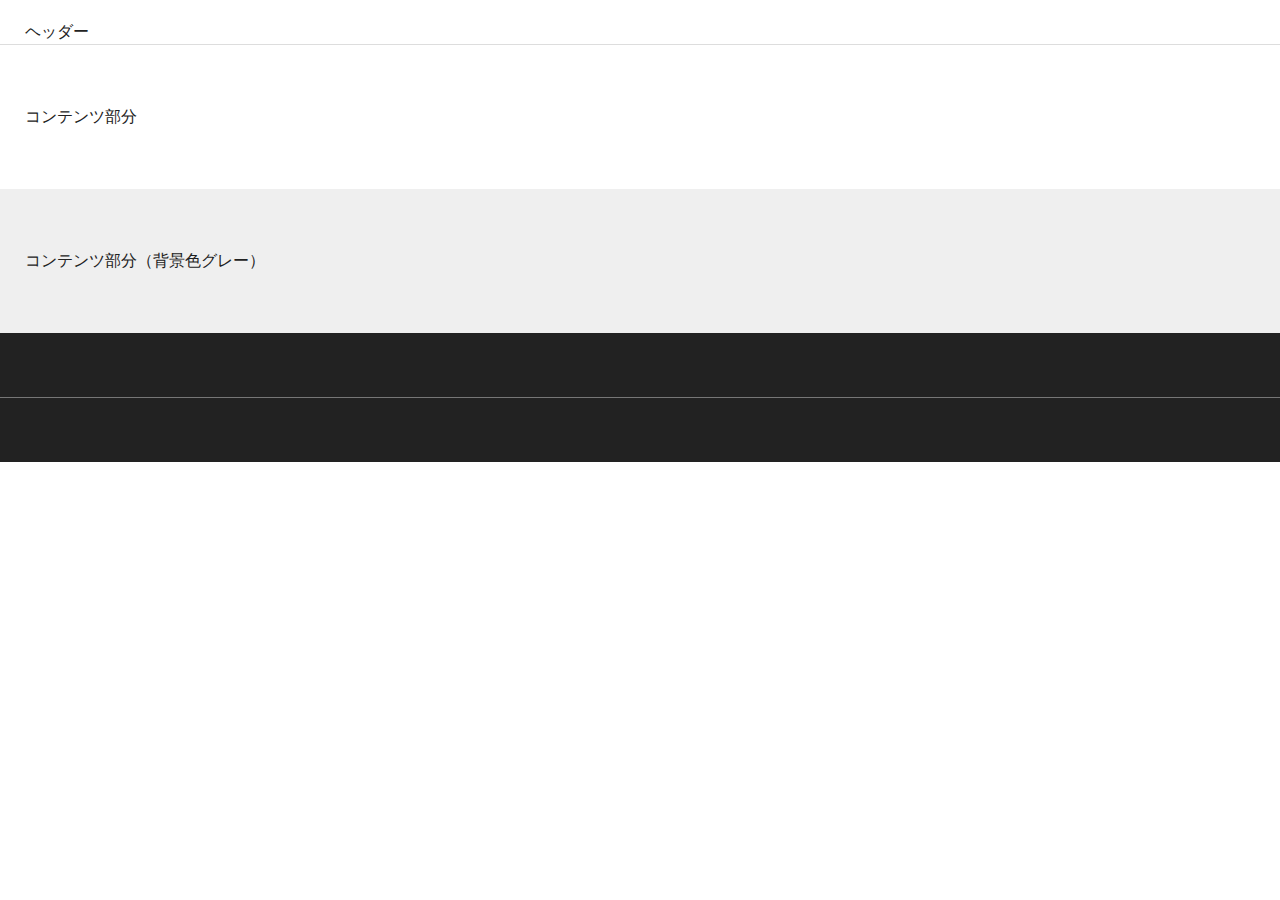
<file: index.html>
<!DOCTYPE html>
<html>
  <head>
    <meta charset="utf-8" />
    <link rel="stylesheet" href="reset.css" />
    <link rel="stylesheet" href="base.css" />
    <link rel="stylesheet" href="style.css" />
  </head>
  <body>
    <header class="header">
      <div class="header__inner">
        <p>ヘッダー</p>
      </div>
    </header>
    <main>
      <article>
        <section class="content">
          <p>コンテンツ部分</p>
        </section>
        <section class="hp-bgcBase">
          <div class="content">
            <p>コンテンツ部分（背景色グレー）</p>
          </div>
        </section>
      </article>
    </main>
    <footer>
      <div class="footer">
        <div class="footer__inner">
          <p>フッター</p>
        </div>
      </div>
      <div class="footer hp-btGray">
        <div class="footer__inner">
          <small class="footerCopyRight">©︎2019 CSS Methodologies</small>
        </div>
      </div>
    </footer>
  </body>
</html>
</file>
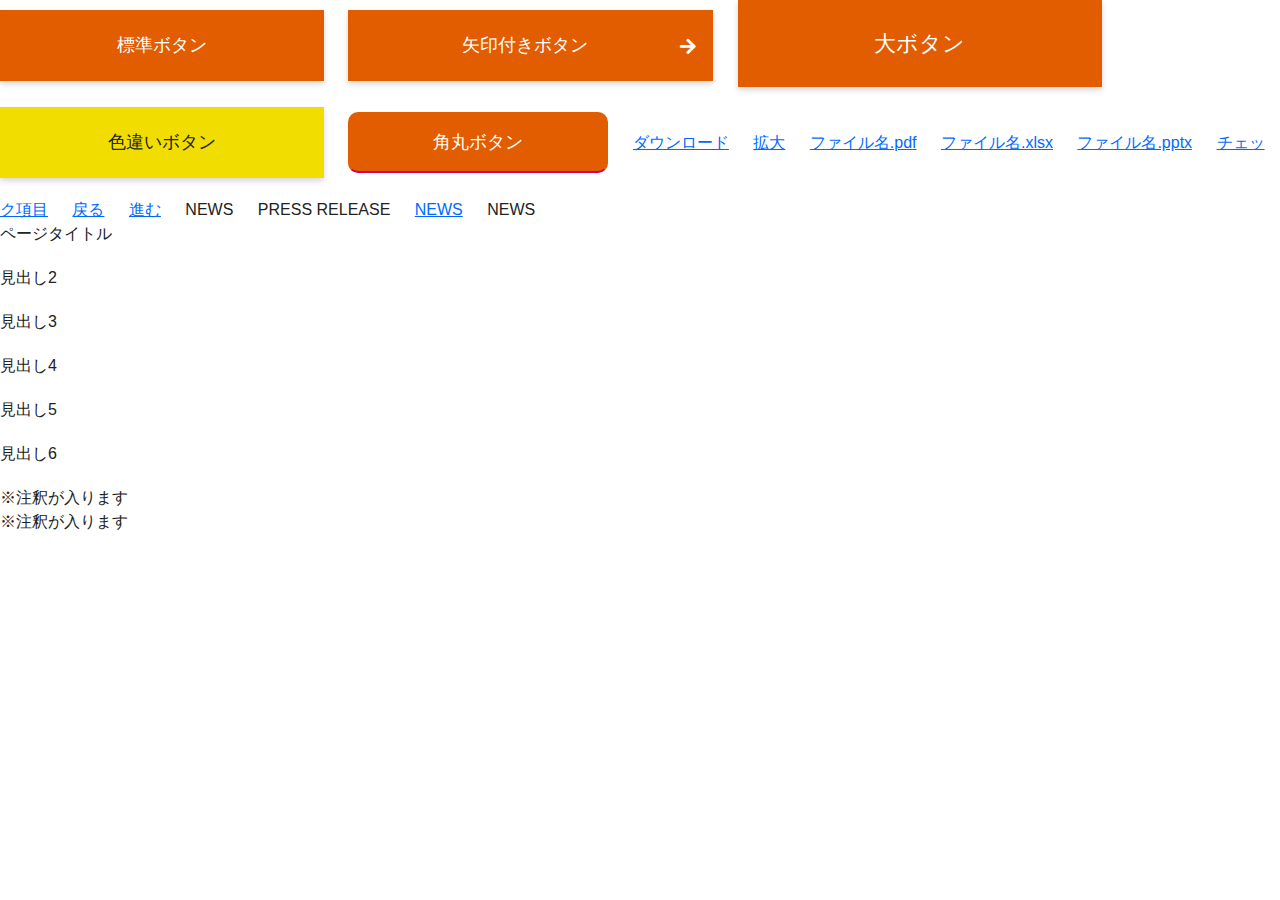
<file: atoms.html>
<!DOCTYPE html>
<html>
  <head>
    <meta charset="utf-8" />
    <meta name="viewport" content="width=device-width,initial-scale=1" />
    <link rel="stylesheet" href="reset.css" />
    <link rel="stylesheet" href="base.css" />
    <link rel="stylesheet" href="style.css" />
    <link
      href="https://use.fontawesome.com/releases/v5.6.1/css/all.css"
      rel="stylesheet"
    />
    <style>
      .wrapper > * {
        margin-right: 20px;
        margin-bottom: 20px;
      }
    </style>
  </head>
  <body class="wrapper">
    <a href="#" class="btn">標準ボタン</a>
    <a href="#" class="btn btn--arrowRight">矢印付きボタン</a>
    <a href="#" class="btn btn--large">大ボタン</a>
    <a href="#" class="btn btn--warning">色違いボタン</a>
    <a href="#" class="roundedBtn">角丸ボタン</a>
    <a href="#" class="beforeIconBtn beforeIconBtn--download">ダウンロード</a>
    <a href="#" class="beforeIconBtn beforeIconBtn--zoom">拡大</a>
    <a href="#" class="beforeIcon beforeIcon--pdf">ファイル名.pdf</a>
    <a href="#" class="beforeIcon beforeIcon--excel">ファイル名.xlsx</a>
    <a href="#" class="beforeIcon beforeIcon--powerPoint">ファイル名.pptx</a>
    <a href="#" class="beforeIcon beforeIcon--checkSquare">チェック項目</a>
    <a href="#" class="beforeIcon beforeIcon--chevronLeft">戻る</a>
    <a href="#" class="afterIcon afterIcon--chevronRight">進む</a>
    <span class="label">NEWS</span>
    <span class="label label--warning">PRESS RELEASE</span>
    <a href="#" class="label label--link">NEWS</a>
    <span class="roundedLabel">NEWS</span>
    <h1 class="lv1Heading">
      <span class="lv1Heading__inner">ページタイトル</span>
    </h1>
    <h2 class="lv2Heading">見出し2</h2>
    <h3 class="lv3Heading">見出し3</h3>
    <h4 class="lv4Heading">見出し4</h4>
    <h5 class="lv5Heading">見出し5</h5>
    <h6 class="lv6Heading">見出し6</h6>
    <strong class="cautionText">※注釈が入ります</strong>
    <p class="noteText">※注釈が入ります</p>
  </body>
</html>
</file>
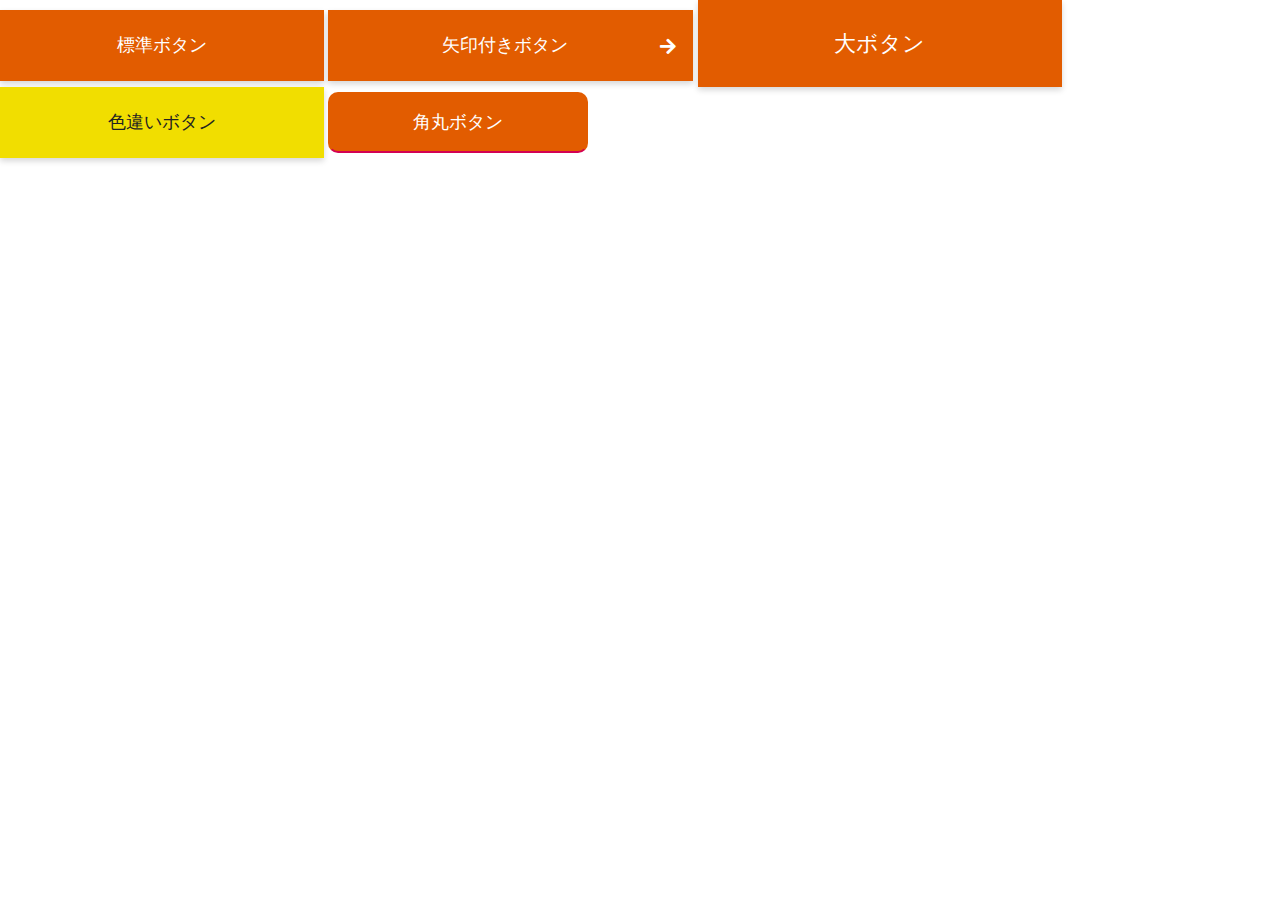
<file: component.html>
<!DOCTYPE html>
<html>
  <head>
    <meta charset="utf-8" />
    <meta name="viewport" content="width=device-width,initial-scale=1" />
    <link rel="stylesheet" href="reset.css" />
    <link rel="stylesheet" href="base.css" />
    <link rel="stylesheet" href="style.css" />
    <link
      href="https://use.fontawesome.com/releases/v5.6.1/css/all.css"
      rel="stylesheet"
    />
  </head>
  <body>
    <a href="#" class="btn">標準ボタン</a>
    <a href="#" class="btn btn--arrowRight">矢印付きボタン</a>
    <a href="#" class="btn btn--large">大ボタン</a>
    <a href="#" class="btn btn--warning">色違いボタン</a>
    <a href="#" class="roundedBtn">角丸ボタン</a>
  </body>
</html>
</file>
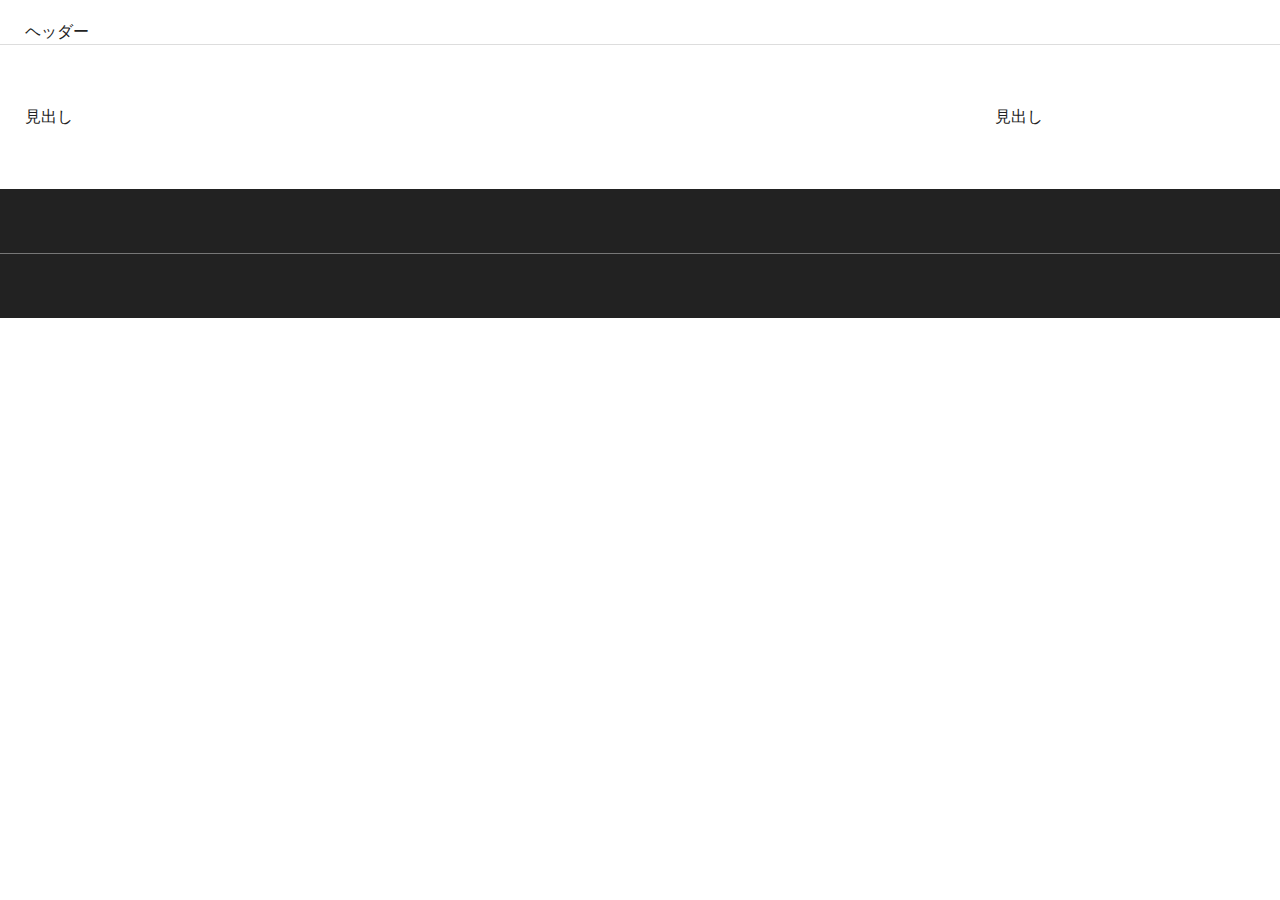
<file: layout2.html>
<!DOCTYPE html>
<html>
  <head>
    <meta charset="utf-8" />
    <meta name="viewport" content="width=device-width,initial-scale=1" />
    <link rel="stylesheet" href="reset.css" />
    <link rel="stylesheet" href="base.css" />
    <link rel="stylesheet" href="style.css" />
  </head>
  <body>
    <header class="header">
      <div class="header__inner">
        <p>ヘッダー</p>
      </div>
    </header>
    <div class="content content--hasColumn">
      <main class="content__main">
        <article>
          <h2 class="lv2Heading">見出し</h2>
        </article>
      </main>
      <aside class="content__side">
        <h2 class="lv4Heading">
          見出し
        </h2>
      </aside>
    </div>
    <footer>
      <div class="footer">
        <div class="footer__inner">
          <p>フッター</p>
        </div>
      </div>
      <div class="footer hp-btGray">
        <div class="footer__inner">
          <small class="footerCopyRight">©︎2019 CSS Methodologies</small>
        </div>
      </div>
    </footer>
  </body>
</html>
</file>
<file: base.css>
body {
  color: #222;
  font-family: sans-serif;
  line-height: 1.5;
}
a {
  color: #0069ff;
}
img {
  max-width: 100%;
  vertical-align: top;
}
</file>
<file: style.css>
/*--------------------------------
  ヘッダー
--------------------------------*/
.header {
  padding-top: 20px;
  border-bottom: 1px solid #ddd;
}
.header__inner {
  max-width: 1230px;
  padding-right: 15px;
  padding-left: 15px;
  margin-right: auto;
  margin-left: auto;
}
/*--------------------------------
  フッター
--------------------------------*/
.footer {
  padding-top: 20px;
  padding-bottom: 20px;
  background-color: #222;
}
.footer__inner {
  max-width: 1230px;
  padding-right: 15px;
  padding-left: 15px;
  margin-right: auto;
  margin-left: auto;
}
/*--------------------------------
  コンテンツエリア
--------------------------------*/
.content {
  max-width: 1230px;
  padding: 60px 15px;
  margin-right: auto;
  margin-left: auto;
}
.content--hasColumn {
  display: flex;
  justify-content: space-between;
}
.content__main {
  flex: 1;
  margin-right: 3.25203%;
}
.content__side {
  flex: 0 0 260px;
}
@media screen and (max-width: 768px) {
  .content--hasColumn {
    flex-direction: column;
  }
  .content__main {
    margin-right: 0;
    margin-bottom: 60px;
  }
}
/*--------------------------------
  ヘルパー
--------------------------------*/
.hp-btGray {
  border-top: 1px solid #777;
}
.hp-bgcBase {
  background-color: #efefef;
}
/*--------------------------------
  ボタン
--------------------------------*/
.btn {
  display: inline-block;
  width: 300px;
  max-width: 100%;
  padding: 20px 10px;
  background-color: #e25c00;
  border: 2px solid transparent;
  box-shadow: 0 3px 6px rgba(0, 0, 0, 0.16);
  color: #fff;
  font-size: 1.125rem;
  text-align: center;
  text-decoration: none;
  transition: 0.25s;
}
.btn:focus,
.btn:hover {
  background-color: #fff;
  border-color: currentColor;
  color: #e25c00;
}
.btn--arrowRight {
  position: relative;
  padding-right: 2em;
  padding-left: 1.38em;
}
.btn--arrowRight::after {
  content: "\f061";
  position: absolute;
  top: 50%;
  right: 0.83em;
  font-family: "Font Awesome 5 Free";
  font-weight: 900;
  transform: translateY(-50%);
}
.btn--large {
  width: 340px;
  padding-top: 25px;
  padding-bottom: 25px;
  font-size: 1.375rem;
}
.btn--warning {
  background-color: #f1de00;
  color: #222;
}
.btn--warning:focus,
.btn--warning:hover {
  border-color: #f1de00;
  color: #222;
}
/*--------------------------------
  角丸ボタン
--------------------------------*/
.roundedBtn {
  display: inline-block;
  width: 236px;
  max-width: 100%;
  padding: 15px 10px;
  background-color: #e25c00;
  border: 2px solid transparent;
  border-bottom-color: #d40152;
  border-radius: 10px;
  color: #fff;
  font-size: 1.125rem;
  text-align: center;
  text-decoration: none;
  transition: 0.25s;
}
.roundedBtn:focus,
.roundedBtn:hover {
  background-color: #fff;
  border-color: currentColor;
  color: #e25c00;
}
</file>
